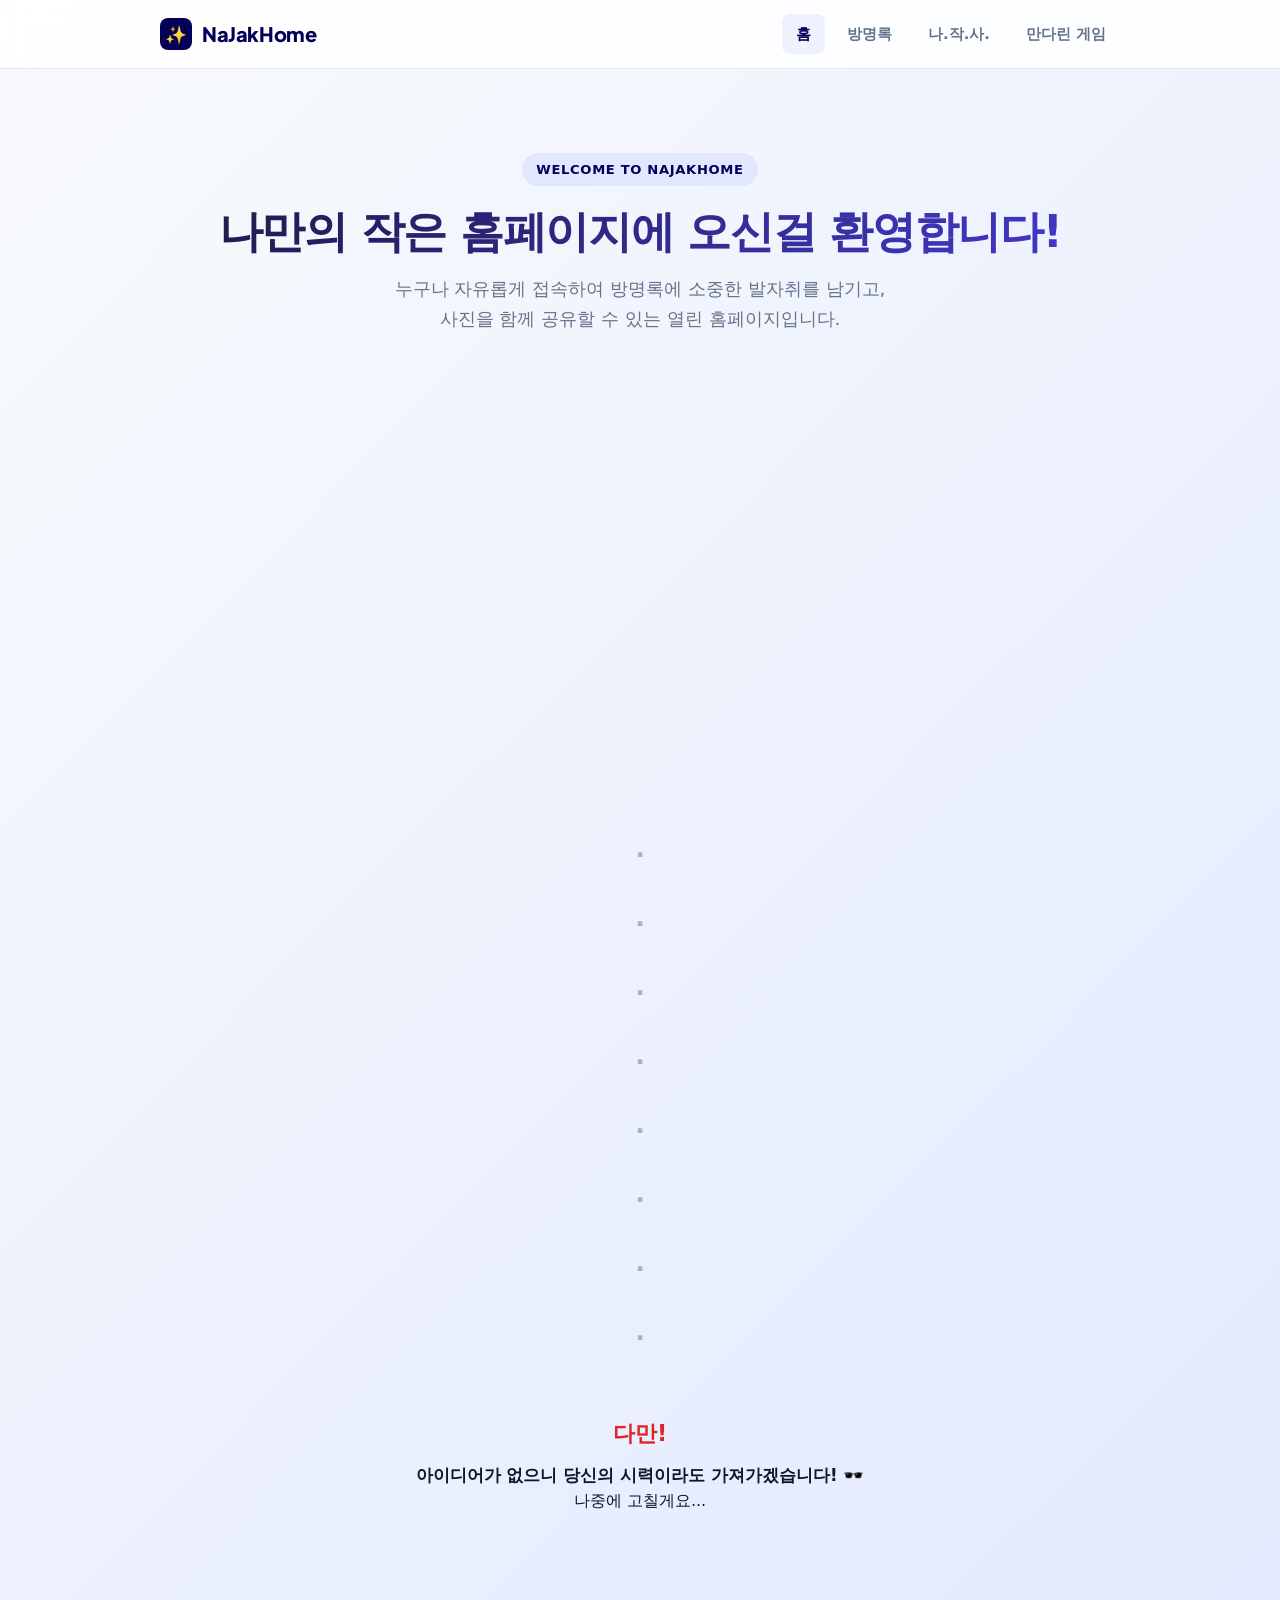
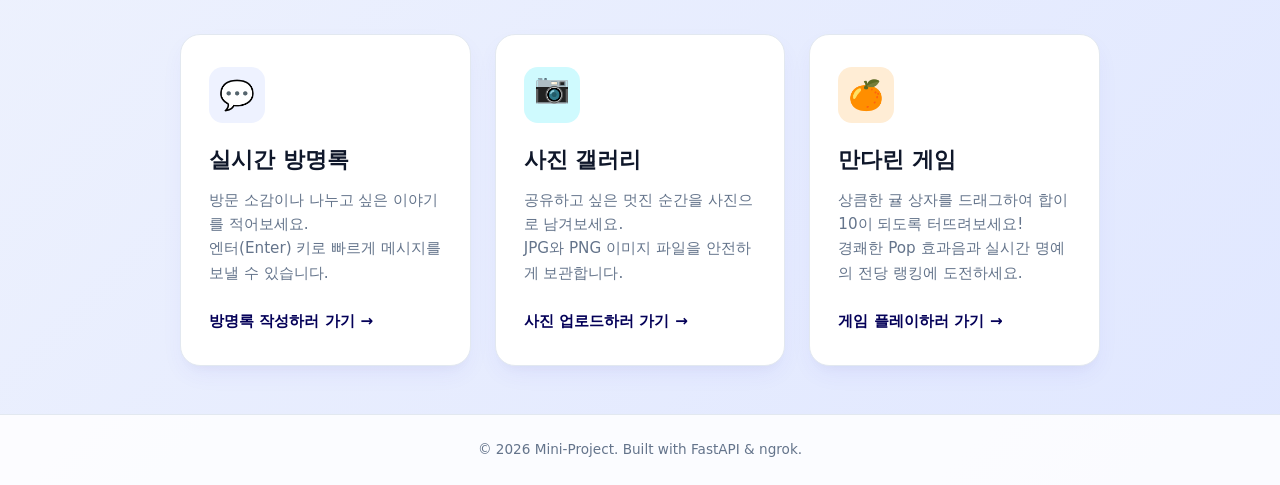
<file: templates/index.html>
<!DOCTYPE html>
<html lang="ko">
<head>
  <meta charset="UTF-8">
  <meta name="viewport" content="width=device-width, initial-scale=1.0">
  <title>N.J.H.</title>
  <link rel="stylesheet" href="/static/css/style.css">
  <link rel="stylesheet" href="/static/css/game.css">
  <link rel="icon" href="data:image/svg+xml,<svg xmlns=%22http://www.w3.org/2000/svg%22 viewBox=%220 0 100 100%22><text y=%22.9em%22 font-size=%2290%22>🌐</text></svg>">
</head>
<body>
  <!-- 상단 네비게이션 -->
  <nav class="navbar">
    <div class="nav-container">
      <a href="/" class="nav-logo">
        <span class="logo-icon">✨</span>
        <span>NaJakHome</span>
      </a>
      <div class="nav-menu">
        <a href="/" class="nav-btn active">홈</a>
        <a href="/guestbook" class="nav-btn">방명록</a>
        <a href="/photo" class="nav-btn">나.작.사.</a>
        <a href="/mandarin" class="nav-btn">만다린 게임</a>
      </div>
    </div>
  </nav>

  <!-- 메인 컨텐츠 영역 -->
  <main class="container">
    <section class="hero">
      <div class="hero-badge">Welcome to NaJakHome</div>
      <h1 class="hero-title">나만의 작은 홈페이지에 오신걸 환영합니다!</h1>
      <p class="hero-desc">
        누구나 자유롭게 접속하여 방명록에 소중한 발자취를 남기고,<br>
        사진을 함께 공유할 수 있는 열린 홈페이지입니다.
      </p>

      <!-- 스크롤을 충분히 내려야 나타나는 미스터리 영역 -->
      <div class="scroll-mystery-zone">
        <div class="dot-stream">
          <span>.</span>
          <span>.</span>
          <span>.</span>
          <span>.</span>
          <span>.</span>
          <span>.</span>
          <span>.</span>
          <span>.</span>
        </div>
        <div class="danger-box">
          <span id="danger-trigger" class="danger-trigger">다만!</span><br>
          <span class="danger-subtext">아이디어가 없으니 당신의 시력이라도 가져가겠습니다! 🕶️</span><br>
          나중에 고칠게요...
        </div>
      </div>
    </section>

    <!-- 페이지 이동 카드 그리드 -->
    <section class="card-grid">
      <!-- 1. 방명록 카드 -->
      <a href="/guestbook" class="feature-card">
        <div class="card-icon"><span class="icon-inner">💬</span></div>
        <h2 class="card-title">실시간 방명록</h2>
        <p class="card-desc">
          방문 소감이나 나누고 싶은 이야기를 적어보세요.<br>
          엔터(Enter) 키로 빠르게 메시지를 보낼 수 있습니다.
        </p>
        <div class="card-action">
          <span>방명록 작성하러 가기</span>
          <span>&rarr;</span>
        </div>
      </a>

      <!-- 2. 사진 업로드 카드 -->
      <a href="/photo" class="feature-card">
        <div class="card-icon photo"><span class="icon-inner">📷</span></div>
        <h2 class="card-title">사진 갤러리</h2>
        <p class="card-desc">
          공유하고 싶은 멋진 순간을 사진으로 남겨보세요.<br>
          JPG와 PNG 이미지 파일을 안전하게 보관합니다.
        </p>
        <div class="card-action">
          <span>사진 업로드하러 가기</span>
          <span>&rarr;</span>
        </div>
      </a>

      <!-- 3. 만다린 게임 카드 -->
      <a href="/mandarin" class="feature-card">
        <div class="card-icon mandarin"><span class="icon-inner">🍊</span></div>
        <h2 class="card-title">만다린 게임</h2>
        <p class="card-desc">
          상큼한 귤 상자를 드래그하여 합이 10이 되도록 터뜨려보세요!<br>
          경쾌한 Pop 효과음과 실시간 명예의 전당 랭킹에 도전하세요.
        </p>
        <div class="card-action">
          <span>게임 플레이하러 가기</span>
          <span>&rarr;</span>
        </div>
      </a>
    </section>
  </main>

  <!-- 하단 푸터 -->
  <footer class="footer">
    <p>&copy; 2026 Mini-Project. Built with FastAPI & ngrok.</p>
  </footer>

  <!-- '다만!' 노출 시 비비드 레드 테마 전환 스크립트 -->
  <script>
    document.addEventListener("DOMContentLoaded", () => {
      const trigger = document.getElementById("danger-trigger");
      if (!trigger) return;

      // 1. 스크롤이 상단(맨 위 80px 이내)에 머물면 무조건 일반 평범한 테마 유지
      const checkScrollTop = () => {
        if (window.scrollY < 80) {
          document.body.classList.remove("vivid-red-mode");
        }
      };

      window.addEventListener("scroll", checkScrollTop, { passive: true });
      checkScrollTop(); // 초기 로딩 시 즉시 검사

      // 2. '다만!'이 화면에 온전히 들어왔을 때만 비비드 레드로 전환
      const observer = new IntersectionObserver((entries) => {
        entries.forEach(entry => {
          if (entry.isIntersecting && window.scrollY >= 80) {
            document.body.classList.add("vivid-red-mode");
          } else {
            // 트리거가 화면 아래로 벗어나거나 상단으로 이동 시 평범한 모드로 복귀
            const rect = trigger.getBoundingClientRect();
            if (rect.top > (window.innerHeight || document.documentElement.clientHeight) * 0.7 || window.scrollY < 80) {
              document.body.classList.remove("vivid-red-mode");
            }
          }
        });
      }, {
        threshold: 0.5, // 50% 이상 화면에 확실히 들어왔을 때만 발동
        rootMargin: "0px 0px -80px 0px" // 하단 80px 여유를 두어 살짝 걸치는 정도로는 미발동
      });

      observer.observe(trigger);
    });
  </script>
</body>
</html>
</file>
<file: static/css/style.css>
/* === Google Font / Modern Web Fonts === */
@import url('https://fonts.googleapis.com/css2?family=Pretendard:wght@300;400;500;600;700;800&family=Plus+Jakarta+Sans:wght@500;700;800&display=swap');

:root {
  --primary: #040058;
  --primary-hover: #4338ca;
  --primary-light: #eef2ff;
  --secondary: #06b6d4;
  --accent: #fda409;
  --bg-gradient: linear-gradient(135deg, #f8fafc 0%, #e0e7ff 100%);
  --surface: #ffffff;
  --surface-translucent: rgba(255, 255, 255, 0.85);
  --text-main: #0f172a;
  --text-muted: #64748b;
  --border: #e2e8f0;
  --border-focus: #818cf8;
  --radius-sm: 8px;
  --radius-md: 14px;
  --radius-lg: 20px;
  --shadow-sm: 0 2px 4px rgba(0, 0, 0, 0.04);
  --shadow-md: 0 10px 25px -5px rgba(79, 70, 229, 0.08), 0 8px 10px -6px rgba(0, 0, 0, 0.03);
  --shadow-lg: 0 20px 30px -10px rgba(79, 70, 229, 0.15), 0 10px 15px -3px rgba(0, 0, 0, 0.05);
  --transition: all 0.25s cubic-bezier(0.4, 0, 0.2, 1);
}

* {
  margin: 0;
  padding: 0;
  box-sizing: border-box;
}

body {
  font-family: 'Pretendard', -apple-system, BlinkMacSystemFont, system-ui, Roboto, sans-serif;
  background: var(--bg-gradient);
  color: var(--text-main);
  min-height: 100vh;
  display: flex;
  flex-direction: column;
  line-height: 1.6;
  -webkit-font-smoothing: antialiased;
  transition: background 0.4s ease, color 0.4s ease;
}

/* === Layout & Container === */
.container {
  width: 100%;
  max-width: 960px;
  margin: 0 auto;
  padding: 24px 20px 48px;
  flex: 1;
}

/* === Navigation Bar === */
.navbar {
  background: var(--surface-translucent);
  backdrop-filter: blur(12px);
  border-bottom: 1px solid var(--border);
  position: sticky;
  top: 0;
  z-index: 50;
  padding: 14px 24px;
}

.nav-container {
  max-width: 960px;
  margin: 0 auto;
  display: flex;
  align-items: center;
  justify-content: space-between;
  gap: 10px;
  flex-wrap: nowrap;
}

.nav-logo {
  display: flex;
  align-items: center;
  gap: 10px;
  text-decoration: none;
  font-family: 'Plus Jakarta Sans', sans-serif;
  font-weight: 800;
  font-size: 1.25rem;
  color: var(--primary);
  letter-spacing: -0.02em;
  white-space: nowrap;
  flex-shrink: 0;
}

.nav-logo .logo-icon {
  width: 32px;
  height: 32px;
  background: var(--primary);
  color: #fff;
  border-radius: var(--radius-sm);
  display: flex;
  align-items: center;
  justify-content: center;
  font-size: 1.1rem;
  flex-shrink: 0;
}

.nav-menu {
  display: flex;
  gap: 8px;
  align-items: center;
  flex-wrap: nowrap;
  flex-shrink: 0;
}

.nav-btn {
  text-decoration: none;
  padding: 8px 14px;
  border-radius: var(--radius-sm);
  font-size: 0.92rem;
  font-weight: 600;
  color: var(--text-muted);
  transition: var(--transition);
  display: inline-flex;
  align-items: center;
  gap: 6px;
  white-space: nowrap;
  word-break: keep-all;
  flex-shrink: 0;
}

.nav-btn:hover {
  color: var(--primary);
  background: var(--primary-light);
}

.nav-btn.active {
  color: var(--primary);
  background: var(--primary-light);
}

/* === Hero Section (Home) === */
.hero {
  text-align: center;
  padding: 60px 16px 40px;
}

.hero-badge {
  display: inline-flex;
  align-items: center;
  gap: 6px;
  background: #e0e7ff;
  color: var(--primary);
  padding: 6px 14px;
  border-radius: 9999px;
  font-size: 0.82rem;
  font-weight: 700;
  text-transform: uppercase;
  letter-spacing: 0.05em;
  margin-bottom: 20px;
}

.hero-title {
  font-size: 2.75rem;
  font-weight: 800;
  line-height: 1.2;
  letter-spacing: -0.03em;
  margin-bottom: 16px;
  background: linear-gradient(135deg, #1e1b4b 0%, #4338ca 100%);
  -webkit-background-clip: text;
  -webkit-text-fill-color: transparent;
}

.hero-desc {
  font-size: 1.15rem;
  color: var(--text-muted);
  max-width: 600px;
  margin: 0 auto 36px;
}

/* === Feature Cards Grid (Home) === */
.card-grid {
  display: grid;
  grid-template-columns: repeat(auto-fit, minmax(280px, 1fr));
  gap: 24px;
  margin-top: 10px;
}

.feature-card {
  background: var(--surface);
  border: 1px solid var(--border);
  border-radius: var(--radius-lg);
  padding: 32px 28px;
  display: flex;
  flex-direction: column;
  text-decoration: none;
  color: inherit;
  box-shadow: var(--shadow-md);
  transition: var(--transition);
  position: relative;
  overflow: hidden;
}

.feature-card::before {
  content: '';
  position: absolute;
  top: 0;
  left: 0;
  right: 0;
  height: 4px;
  background: var(--primary);
  opacity: 0;
  transition: var(--transition);
}

.feature-card:hover {
  transform: translateY(-6px);
  box-shadow: var(--shadow-lg);
  border-color: #cbd5e1;
}

.feature-card:hover::before {
  opacity: 1;
}

.card-icon {
  width: 56px;
  height: 56px;
  border-radius: var(--radius-md);
  display: flex;
  align-items: center;
  justify-content: center;
  font-size: 1.8rem;
  line-height: 1;
  margin-bottom: 20px;
  background: var(--primary-light);
  color: var(--primary);
  text-align: center;
  user-select: none;
}

.card-icon span,
.card-icon .icon-inner {
  display: inline-flex;
  align-items: center;
  justify-content: center;
  width: 100%;
  height: 100%;
  line-height: 1;
}

.card-icon.photo {
  background: #cffafe;
  color: #0891b2;
}

.card-icon.photo span,
.card-icon.photo .icon-inner {
  /* 윈도우 이모지 폰트 특유의 아래 쏠림 현상을 광학적으로 상쇄하여 완벽한 중앙 배치 */
  transform: translateY(-7px);
}

.card-title {
  font-size: 1.35rem;
  font-weight: 700;
  margin-bottom: 10px;
  color: var(--text-main);
}

.card-desc {
  font-size: 0.95rem;
  color: var(--text-muted);
  margin-bottom: 24px;
  flex: 1;
}

.card-action {
  font-size: 0.95rem;
  font-weight: 700;
  color: var(--primary);
  display: flex;
  align-items: center;
  gap: 6px;
  transition: var(--transition);
}

.feature-card:hover .card-action {
  gap: 10px;
}

/* === Page Header (Guestbook & Photo) === */
.page-header {
  margin-bottom: 32px;
  padding-bottom: 20px;
  border-bottom: 1px solid var(--border);
  display: flex;
  align-items: flex-end;
  justify-content: space-between;
  flex-wrap: wrap;
  gap: 16px;
}

.page-title {
  font-size: 2rem;
  font-weight: 800;
  letter-spacing: -0.02em;
  color: var(--text-main);
  display: flex;
  align-items: center;
  gap: 10px;
}

.page-subtitle {
  font-size: 0.95rem;
  color: var(--text-muted);
  margin-top: 6px;
}

.btn-back {
  text-decoration: none;
  font-size: 0.9rem;
  font-weight: 600;
  color: var(--text-muted);
  background: var(--surface);
  border: 1px solid var(--border);
  padding: 8px 16px;
  border-radius: var(--radius-sm);
  display: inline-flex;
  align-items: center;
  gap: 6px;
  transition: var(--transition);
}

.btn-back:hover {
  background: #f1f5f9;
  color: var(--text-main);
  border-color: #cbd5e1;
}

/* === Panel / Form Box === */
.panel {
  background: var(--surface);
  border: 1px solid var(--border);
  border-radius: var(--radius-lg);
  padding: 28px;
  box-shadow: var(--shadow-sm);
  margin-bottom: 32px;
}

.panel-title {
  font-size: 1.15rem;
  font-weight: 700;
  margin-bottom: 18px;
  display: flex;
  align-items: center;
  gap: 8px;
}

/* === Form Elements === */
.form-group {
  margin-bottom: 18px;
}

.form-label {
  display: block;
  font-size: 0.88rem;
  font-weight: 600;
  color: var(--text-main);
  margin-bottom: 6px;
}

.form-input,
.form-textarea {
  width: 100%;
  padding: 12px 14px;
  border: 1.5px solid var(--border);
  border-radius: var(--radius-sm);
  font-family: inherit;
  font-size: 0.95rem;
  color: var(--text-main);
  background: #f8fafc;
  transition: var(--transition);
  outline: none;
}

.form-input:focus,
.form-textarea:focus {
  border-color: var(--border-focus);
  background: #fff;
  box-shadow: 0 0 0 3px rgba(99, 102, 241, 0.15);
}

.form-textarea {
  min-height: 100px;
  resize: vertical;
}

.form-hint {
  font-size: 0.8rem;
  color: var(--text-muted);
  margin-top: 6px;
  display: flex;
  align-items: center;
  gap: 4px;
}

.btn-primary {
  background: var(--primary);
  color: #ffffff;
  border: none;
  padding: 12px 24px;
  border-radius: var(--radius-sm);
  font-size: 0.95rem;
  font-weight: 700;
  cursor: pointer;
  display: inline-flex;
  align-items: center;
  justify-content: center;
  gap: 8px;
  transition: var(--transition);
  box-shadow: 0 4px 10px rgba(79, 70, 229, 0.25);
}

.btn-primary:hover {
  background: var(--primary-hover);
  transform: translateY(-1px);
  box-shadow: 0 6px 14px rgba(79, 70, 229, 0.35);
}

.btn-primary:active {
  transform: translateY(0);
}

/* === Guestbook Feed === */
.feed-header {
  display: flex;
  align-items: center;
  justify-content: space-between;
  margin-bottom: 16px;
}

.feed-title {
  font-size: 1.15rem;
  font-weight: 700;
}

.feed-count {
  font-size: 0.85rem;
  color: var(--text-muted);
  background: #f1f5f9;
  padding: 4px 10px;
  border-radius: 9999px;
  font-weight: 600;
}

.guestbook-list {
  display: flex;
  flex-direction: column;
  gap: 14px;
}

.guestbook-item {
  background: var(--surface);
  border: 1px solid var(--border);
  border-radius: var(--radius-md);
  padding: 18px 20px;
  box-shadow: var(--shadow-sm);
  transition: var(--transition);
}

.guestbook-item:hover {
  border-color: #cbd5e1;
  box-shadow: var(--shadow-md);
}

.item-top {
  display: flex;
  align-items: center;
  justify-content: space-between;
  margin-bottom: 8px;
}

.item-author {
  font-weight: 700;
  font-size: 0.98rem;
  color: var(--primary);
  display: flex;
  align-items: center;
  gap: 6px;
}

.item-date {
  font-size: 0.8rem;
  color: var(--text-muted);
}

.item-content {
  font-size: 0.95rem;
  color: #334155;
  white-space: pre-wrap;
  word-break: break-word;
}

/* === Photo Upload Dropzone === */
.dropzone {
  border: 2px dashed #cbd5e1;
  border-radius: var(--radius-md);
  padding: 40px 24px;
  text-align: center;
  background: #f8fafc;
  cursor: pointer;
  transition: var(--transition);
  position: relative;
}

.dropzone:hover,
.dropzone.dragover {
  border-color: var(--primary);
  background: var(--primary-light);
}

.dropzone-icon {
  font-size: 2.8rem;
  color: var(--primary);
  margin-bottom: 12px;
}

.dropzone-text {
  font-size: 1rem;
  font-weight: 600;
  color: var(--text-main);
  margin-bottom: 6px;
}

.dropzone-subtext {
  font-size: 0.82rem;
  color: var(--text-muted);
}

.file-input {
  display: none;
}

.file-preview-bar {
  display: none;
  margin-top: 16px;
  padding: 12px 16px;
  background: #fff;
  border: 1px solid var(--border);
  border-radius: var(--radius-sm);
  align-items: center;
  justify-content: space-between;
}

/* === Photo Gallery Grid === */
.gallery-grid {
  display: grid;
  grid-template-columns: repeat(auto-fill, minmax(220px, 1fr));
  gap: 18px;
}

.gallery-card {
  background: var(--surface);
  border: 1px solid var(--border);
  border-radius: var(--radius-md);
  overflow: hidden;
  box-shadow: var(--shadow-sm);
  transition: var(--transition);
  cursor: pointer;
  display: flex;
  flex-direction: column;
}

.gallery-card:hover {
  transform: translateY(-4px);
  box-shadow: var(--shadow-lg);
  border-color: #cbd5e1;
}

.gallery-img-wrapper {
  position: relative;
  width: 100%;
  padding-top: 75%; /* 4:3 Aspect Ratio */
  background: #f1f5f9;
  overflow: hidden;
}

.gallery-img {
  position: absolute;
  top: 0;
  left: 0;
  width: 100%;
  height: 100%;
  object-fit: cover;
  transition: transform 0.3s ease;
}

.gallery-card:hover .gallery-img {
  transform: scale(1.05);
}

.gallery-info {
  padding: 12px 14px;
}

.gallery-caption {
  font-size: 0.92rem;
  font-weight: 600;
  color: var(--text-main);
  margin-bottom: 6px;
  line-height: 1.4;
  word-break: break-word;
  display: -webkit-box;
  -webkit-line-clamp: 2;
  -webkit-box-orient: vertical;
  overflow: hidden;
}

.gallery-date {
  font-size: 0.78rem;
  color: var(--text-muted);
}

/* === Empty States === */
.empty-state {
  text-align: center;
  padding: 48px 24px;
  background: var(--surface);
  border-radius: var(--radius-md);
  border: 1px dashed var(--border);
  color: var(--text-muted);
}

.empty-icon {
  font-size: 2.5rem;
  margin-bottom: 10px;
  opacity: 0.6;
}

/* === Footer === */
.footer {
  text-align: center;
  padding: 24px;
  font-size: 0.85rem;
  color: var(--text-muted);
  border-top: 1px solid var(--border);
  background: var(--surface-translucent);
}

/* === Responsive Tweaks === */
@media (max-width: 640px) {
  .navbar {
    padding: 10px 14px;
  }
  .nav-container {
    gap: 8px;
  }
  .nav-logo {
    font-size: 1.05rem;
    gap: 6px;
  }
  .nav-logo .logo-icon {
    width: 28px;
    height: 28px;
    font-size: 0.95rem;
  }
  .nav-menu {
    gap: 4px;
  }
  .nav-btn {
    padding: 6px 10px;
    font-size: 0.84rem;
    gap: 4px;
  }
  .hero-title {
    font-size: 2rem;
  }
  .page-header {
    flex-direction: column;
    align-items: flex-start;
  }
  .card-grid {
    grid-template-columns: 1fr;
  }
}

@media (max-width: 380px) {
  .navbar {
    padding: 8px 8px;
  }
  .nav-logo span:not(.logo-icon) {
    font-size: 0.92rem;
  }
  .nav-btn {
    padding: 5px 6px;
    font-size: 0.78rem;
  }
}

/* === Animations === */
@keyframes fadeIn {
  from {
    opacity: 0;
    transform: translateY(-8px);
  }
  to {
    opacity: 1;
    transform: translateY(0);
  }
}

/* === Lightbox Modal === */
.lightbox-modal {
  display: none;
  position: fixed;
  top: 0;
  left: 0;
  width: 100vw;
  height: 100vh;
  background: rgba(15, 23, 42, 0.85);
  backdrop-filter: blur(8px);
  z-index: 1000;
  align-items: center;
  justify-content: center;
  padding: 24px;
}

.lightbox-modal.active {
  display: flex;
  animation: fadeIn 0.25s ease-out;
}

.lightbox-content {
  position: relative;
  max-width: 90vw;
  max-height: 85vh;
  display: flex;
  flex-direction: column;
  align-items: center;
}

.lightbox-content img {
  max-width: 100%;
  max-height: 75vh;
  border-radius: var(--radius-md);
  box-shadow: 0 25px 50px -12px rgba(0, 0, 0, 0.5);
  object-fit: contain;
}

.lightbox-caption {
  margin-top: 14px;
  color: #f8fafc;
  font-size: 0.95rem;
  font-weight: 500;
  text-align: center;
}

.lightbox-close {
  position: absolute;
  top: -42px;
  right: -10px;
  background: none;
  border: none;
  color: #ffffff;
  font-size: 2.2rem;
  line-height: 1;
  cursor: pointer;
  padding: 4px 8px;
  transition: var(--transition);
}

.lightbox-close:hover {
  color: #ef4444;
  transform: scale(1.1);
}

/* === '다만!' 트리거 및 비비드 레드(Vivid Red) 테마 연출 === */
.scroll-mystery-zone {
  margin-top: 55vh; /* 첫 화면(상단)에서는 완전히 화면 아래로 숨김 */
  margin-bottom: 50px;
  display: flex;
  flex-direction: column;
  align-items: center;
  justify-content: center;
}

.dot-stream {
  display: flex;
  flex-direction: column;
  gap: 28px;
  font-size: 1.6rem;
  font-weight: 800;
  color: var(--text-muted);
  opacity: 0.5;
  margin-bottom: 40px;
  user-select: none;
}

.danger-box {
  text-align: center;
  padding: 20px 10px;
}

.danger-trigger {
  display: inline-block;
  font-size: 1.4rem;
  font-weight: 900;
  color: #dc2626;
  padding: 4px 12px;
  border-radius: var(--radius-sm);
  transition: var(--transition);
}

.danger-subtext {
  display: inline-block;
  margin-top: 6px;
  font-size: 1.05rem;
  font-weight: 700;
  transition: var(--transition);
}

/* 🚨 '다만!' 노출 시 발동하는 비비드 레드 모드 🚨 */
body.vivid-red-mode {
  background: #ff0033 !important; /* 선명하고 강렬한 비비드 레드 */
  color: #ffffff !important;
}

body.vivid-red-mode .navbar {
  background: rgba(210, 0, 35, 0.85) !important;
  border-bottom-color: rgba(255, 255, 255, 0.25) !important;
}

body.vivid-red-mode .nav-logo {
  color: #ffffff !important;
}

body.vivid-red-mode .nav-logo .logo-icon {
  background: #ffffff !important;
  color: #ff0033 !important;
}

body.vivid-red-mode .nav-btn {
  color: rgba(255, 255, 255, 0.9) !important;
}

body.vivid-red-mode .nav-btn:hover,
body.vivid-red-mode .nav-btn.active {
  color: #ff0033 !important;
  background: #ffffff !important;
}

body.vivid-red-mode .hero-badge {
  background: #ffffff !important;
  color: #ff0033 !important;
  box-shadow: 0 4px 15px rgba(0, 0, 0, 0.2) !important;
}

body.vivid-red-mode .hero-title {
  background: none !important;
  -webkit-text-fill-color: #ffffff !important;
  color: #ffffff !important;
  text-shadow: 0 4px 20px rgba(0, 0, 0, 0.3) !important;
}

body.vivid-red-mode .hero-desc {
  color: #ffffff !important;
}

body.vivid-red-mode .danger-trigger {
  font-size: 1.8rem;
  color: #fffb00 !important; /* 노란색 네온 강조 */
  background: #111111 !important;
  box-shadow: 0 0 20px rgba(255, 251, 0, 0.8) !important;
  transform: scale(1.1);
  animation: pulseDanger 0.8s infinite alternate ease-in-out;
}

@keyframes pulseDanger {
  from {
    transform: scale(1.05);
    box-shadow: 0 0 15px rgba(255, 251, 0, 0.6);
  }
  to {
    transform: scale(1.18);
    box-shadow: 0 0 30px rgba(255, 251, 0, 1);
  }
}

body.vivid-red-mode .danger-subtext {
  color: #ffffff !important;
  text-shadow: 0 2px 10px rgba(0, 0, 0, 0.5) !important;
}

body.vivid-red-mode .feature-card {
  background: #ffffff !important;
  border-color: #ffcccc !important;
  box-shadow: 0 15px 35px rgba(0, 0, 0, 0.3) !important;
}

body.vivid-red-mode .card-title {
  color: #ff0033 !important;
}

body.vivid-red-mode .card-action {
  color: #ff0033 !important;
}

body.vivid-red-mode .footer {
  background: rgba(180, 0, 30, 0.95) !important;
  color: rgba(255, 255, 255, 0.95) !important;
  border-top-color: rgba(255, 255, 255, 0.25) !important;
}

/* === Accessibility & Security: Honeypot Hidden Element === */
.visually-hidden {
  position: absolute !important;
  width: 1px !important;
  height: 1px !important;
  padding: 0 !important;
  margin: -1px !important;
  overflow: hidden !important;
  clip: rect(0, 0, 0, 0) !important;
  white-space: nowrap !important;
  border: 0 !important;
}

/* === Form Character Counter === */
.char-counter {
  font-family: 'Plus Jakarta Sans', -apple-system, BlinkMacSystemFont, sans-serif;
  font-size: 0.8rem;
  color: var(--text-muted);
  transition: var(--transition);
}
</file>
<file: static/css/game.css>
/* ==========================================================================
   만다린 게임 (Mandarin Game) & 사이드 Top 5 랭킹 스타일 (game.css)
   ========================================================================== */

:root {
  --accent-orange: #ea580c;
  --accent-orange-hover: #c2410c;
  --accent-orange-light: #ffedd5;
  --accent-wood: #78350f;
  --surface-card: #ffffff;
  --surface-subtle: #f8fafc;
  --surface-hover: #f1f5f9;
  --border-color: #e2e8f0;
  --border-subtle: #f1f5f9;
  --text-sub: #475569;
  --transition-smooth: all 0.2s cubic-bezier(0.4, 0, 0.2, 1);
}

/* 게임 페이지 컨테이너 확장 */
.game-container {
  max-width: 1140px;
  width: 100%;
  margin: 0 auto;
  padding: 24px 16px 48px;
  flex: 1;
}

/* 헤더 배지 & 타이틀 */
.game-badge-row {
  display: flex;
  justify-content: center;
  gap: 0.5rem;
  margin-bottom: 0.6rem;
}

.game-badge {
  display: inline-flex;
  align-items: center;
  padding: 4px 12px;
  border-radius: 9999px;
  font-size: 0.8rem;
  font-weight: 600;
  background-color: #f1f5f9;
  color: #475569;
  border: 1px solid #e2e8f0;
}

.orange-badge {
  background-color: #ffedd5 !important;
  color: #c2410c !important;
  border-color: #fdba74 !important;
}

/* 2열 레이아웃: 좌측 게임 + 우측 사이드 랭킹 */
.game-layout-container {
  display: grid;
  grid-template-columns: 1fr 320px;
  gap: 1.5rem;
  align-items: start;
  margin-top: 1.25rem;
}

/* 좌측 게임 카드 래퍼 */
.game-card-wrapper {
  padding: 1.25rem 1.4rem;
  background-color: var(--surface-card);
  border: 1px solid var(--border-color);
  border-radius: 16px;
  box-shadow: 0 10px 25px -5px rgba(0, 0, 0, 0.05), 0 8px 10px -6px rgba(0, 0, 0, 0.02);
}

/* 게임 대시보드 HUD */
.game-hud {
  display: flex;
  justify-content: space-between;
  align-items: center;
  flex-wrap: wrap;
  gap: 1rem;
  padding-bottom: 0.9rem;
  border-bottom: 1px solid var(--border-subtle);
}

.hud-stats-group {
  display: flex;
  align-items: center;
  gap: 0.8rem;
  flex-wrap: wrap;
}

.hud-stat-box {
  display: flex;
  flex-direction: column;
  background: var(--surface-subtle);
  border: 1px solid var(--border-color);
  padding: 0.45rem 0.85rem;
  border-radius: 10px;
  min-width: 82px;
}

.hud-stat-label {
  font-size: 0.76rem;
  color: var(--text-muted);
  font-weight: 500;
}

.hud-stat-value {
  font-size: 1.25rem;
  font-weight: 700;
  color: var(--text-main);
  line-height: 1.2;
  margin-top: 0.15rem;
}

.hud-stat-value .stat-unit {
  font-size: 0.82rem;
  font-weight: 600;
  color: var(--text-sub);
  margin-left: 0.15rem;
}

.score-box .hud-stat-value {
  color: var(--accent-orange);
}

.timer-box.time-warning {
  background-color: #fef2f2;
  border-color: #fca5a5;
  animation: timerBlink 0.8s infinite alternate;
}

.timer-box.time-warning .hud-stat-value {
  color: #dc2626;
}

@keyframes timerBlink {
  0% { transform: scale(1); }
  100% { transform: scale(1.05); }
}

.hud-action-group {
  display: flex;
  align-items: center;
  gap: 0.5rem;
}

.btn-hud-icon {
  width: 40px;
  height: 40px;
  display: inline-flex;
  align-items: center;
  justify-content: center;
  font-size: 1.2rem;
  border-radius: 10px;
  background-color: var(--surface-subtle);
  border: 1px solid var(--border-color);
  margin: 0 !important;
  box-sizing: border-box;
  flex-shrink: 0;
  cursor: pointer;
  transition: var(--transition-smooth);
}

.btn-hud-icon:hover {
  background-color: var(--surface-hover);
  border-color: var(--accent-orange);
  transform: translateY(-1px);
}

.btn-hud-action {
  margin-top: 0 !important;
  height: 40px !important;
  padding: 0 1.2rem;
  font-size: 0.9rem;
  font-weight: 600;
  background-color: #1e293b;
  color: #ffffff;
  border: none;
  border-radius: 10px;
  box-shadow: 0 2px 8px rgba(30, 41, 59, 0.15);
  display: inline-flex;
  align-items: center;
  justify-content: center;
  box-sizing: border-box;
  flex-shrink: 0;
  cursor: pointer;
  transition: var(--transition-smooth);
}

.btn-hud-action:hover {
  background-color: var(--accent-orange);
  transform: translateY(-1px);
}

/* 타이머 프로그레스 게이지 바 */
.timer-gauge-track {
  width: 100%;
  height: 6px;
  background-color: var(--border-subtle);
  border-radius: 3px;
  overflow: hidden;
  margin-top: 0.75rem;
  margin-bottom: 1.1rem;
}

.timer-gauge-fill {
  height: 100%;
  width: 100%;
  background: linear-gradient(90deg, var(--accent-orange), #f97316);
  border-radius: 3px;
  transition: width 1s linear;
}

/* 게임 플레이 보드 래퍼 */
.game-board-container {
  position: relative;
  width: 100%;
  min-height: 440px;
  background-color: #faf6f0;
  border: 1px solid #ebdccb;
  border-radius: 12px;
  padding: 0.75rem;
  box-sizing: border-box;
  user-select: none;
  -webkit-user-select: none;
  touch-action: none; /* 터치 드래그 시 브라우저 기본 스크롤 차단 */
  overflow: hidden;
  box-shadow: inset 0 2px 6px rgba(0, 0, 0, 0.03);
}

/* 시작 전 오버레이 */
.game-start-overlay {
  position: absolute;
  inset: 0;
  background: rgba(250, 248, 245, 0.94);
  backdrop-filter: blur(5px);
  z-index: 30;
  display: flex;
  align-items: center;
  justify-content: center;
  border-radius: 12px;
  padding: 1.5rem;
  box-sizing: border-box;
}

.start-overlay-card {
  text-align: center;
  max-width: 440px;
  width: 100%;
  display: flex;
  flex-direction: column;
  align-items: center;
  justify-content: center;
}

.start-mandarin-logo {
  width: 72px;
  height: 72px;
  margin-bottom: 0.75rem;
  filter: drop-shadow(0 6px 12px rgba(234, 88, 12, 0.25));
  animation: floatMandarin 3s ease-in-out infinite;
}

@keyframes floatMandarin {
  0%, 100% { transform: translateY(0) rotate(0deg); }
  50% { transform: translateY(-8px) rotate(4deg); }
}

.start-overlay-card h2 {
  font-size: 1.35rem;
  font-weight: 700;
  color: var(--text-main);
  margin-bottom: 0.5rem;
}

.start-overlay-card p {
  font-size: 0.92rem;
  color: var(--text-sub);
  line-height: 1.6;
  margin-bottom: 1.25rem;
}

.start-btn-lg {
  padding: 0.75rem 2rem;
  font-size: 1.05rem;
  font-weight: 700;
  background-color: var(--accent-orange);
  color: #ffffff;
  border: none;
  border-radius: 12px;
  box-shadow: 0 4px 15px rgba(234, 88, 12, 0.35);
  cursor: pointer;
  transition: var(--transition-smooth);
}

.start-btn-lg:hover {
  background-color: var(--accent-orange-hover);
  transform: translateY(-2px);
}

/* 17x10 만다린 타일 그리드 보드 */
.mandarin-board {
  display: grid;
  grid-template-columns: repeat(17, 1fr);
  grid-template-rows: repeat(10, 1fr);
  gap: 4px;
  width: 100%;
}

/* 개별 귤 타일 */
.mandarin-tile {
  position: relative;
  aspect-ratio: 1;
  border-radius: 8px;
  display: flex;
  align-items: center;
  justify-content: center;
  cursor: pointer;
  background-color: rgba(255, 249, 242, 0.75);
  border: 1px solid rgba(243, 229, 215, 0.8);
  transition: transform 0.12s ease, filter 0.12s ease, box-shadow 0.12s ease;
  will-change: transform;
}

.tile-bg-mandarin {
  width: 100%;
  height: 100%;
  object-fit: contain;
  pointer-events: none;
  transform: scale(1.35);
  filter: drop-shadow(0 2px 4px rgba(0, 0, 0, 0.12));
}

.tile-number {
  position: absolute;
  inset: 0;
  display: flex;
  align-items: center;
  justify-content: center;
  transform: translateY(5%);
  font-size: 1.0rem;
  font-weight: 800;
  color: #ffffff;
  text-shadow: 0 1px 3px rgba(0, 0, 0, 0.88), 0 0 2px #000;
  pointer-events: none;
  user-select: none;
}

/* 드래그 선택된 타일 */
.mandarin-tile.selected {
  transform: scale(1.08);
  filter: brightness(1.12);
  border-color: var(--accent-orange);
  box-shadow: 0 0 8px rgba(234, 88, 12, 0.45);
  z-index: 2;
  background-color: #ffedd5;
}

/* 합계 10 달성 시 타일 강조 */
.mandarin-tile.selected.is-ten {
  transform: scale(1.14);
  filter: brightness(1.25) drop-shadow(0 0 5px #ea580c);
  border-color: #ea580c;
  background-color: #fed7aa;
  box-shadow: 0 0 12px rgba(234, 88, 12, 0.7);
}

/* 터지며 사라지는 팝 애니메이션 */
.mandarin-tile.clearing-pop {
  animation: popExplosion 0.28s cubic-bezier(0.18, 0.89, 0.32, 1.28) forwards;
  z-index: 5;
}

@keyframes popExplosion {
  0% {
    transform: scale(1.15);
    opacity: 1;
  }
  50% {
    transform: scale(1.4) rotate(12deg);
    opacity: 0.9;
    filter: brightness(1.4);
  }
  100% {
    transform: scale(0.1) rotate(25deg);
    opacity: 0;
  }
}

/* 제거 완료된 타일: 빈자리 유지 */
.mandarin-tile.cleared {
  visibility: hidden;
  pointer-events: none;
}

/* 실패 흔들림 애니메이션 */
.mandarin-tile.shake-fail {
  animation: tileShake 0.3s ease-in-out;
}

@keyframes tileShake {
  0%, 100% { transform: translateX(0); }
  25% { transform: translateX(-3px); }
  75% { transform: translateX(3px); }
}

/* 드래그 선택 박스 */
.selection-box {
  position: absolute;
  border: 2px dashed rgba(234, 88, 12, 0.75);
  background: rgba(234, 88, 12, 0.12);
  border-radius: 6px;
  pointer-events: none;
  z-index: 15;
  transition: border-color 0.1s ease, background-color 0.1s ease;
}

.selection-box.is-ten {
  border: 2px solid #ea580c;
  background: rgba(234, 88, 12, 0.28);
  box-shadow: 0 0 16px rgba(234, 88, 12, 0.5);
}

/* 합계 플로팅 인디케이터 배지 */
.sum-floating-badge {
  position: absolute;
  background: rgba(30, 41, 59, 0.9);
  color: #ffffff;
  padding: 0.3rem 0.65rem;
  border-radius: 20px;
  font-size: 0.85rem;
  font-weight: 700;
  pointer-events: none;
  z-index: 20;
  backdrop-filter: blur(4px);
  box-shadow: 0 3px 8px rgba(0, 0, 0, 0.2);
  white-space: nowrap;
  transform: translate(-50%, -100%);
  transition: background-color 0.12s ease, transform 0.12s ease;
}

.sum-floating-badge.is-ten {
  background: #ea580c;
  color: #ffffff;
  box-shadow: 0 0 12px rgba(234, 88, 12, 0.6);
  transform: translate(-50%, -100%) scale(1.1);
}

/* 플로팅 스코어 텍스트 (+N) */
.floating-score {
  position: absolute;
  font-size: 1.4rem;
  font-weight: 900;
  color: #ea580c;
  text-shadow: 0 1px 3px rgba(0, 0, 0, 0.25), 0 0 8px #fff;
  pointer-events: none;
  z-index: 25;
  animation: floatScoreUp 0.8s ease-out forwards;
  transform: translate(-50%, -50%);
}

@keyframes floatScoreUp {
  0% {
    opacity: 1;
    transform: translate(-50%, -50%) scale(0.8);
  }
  50% {
    opacity: 1;
    transform: translate(-50%, -90%) scale(1.25);
  }
  100% {
    opacity: 0;
    transform: translate(-50%, -130%) scale(1);
  }
}

.game-tip-row {
  margin-top: 0.85rem;
  font-size: 0.85rem;
  color: var(--text-muted);
  background: var(--surface-subtle);
  padding: 0.55rem 0.85rem;
  border-radius: 8px;
  border: 1px dashed var(--border-color);
}

/* ==========================================================================
   우측 사이드 Top 5 명예의 전당 위젯
   ========================================================================== */
.sidebar-leaderboard {
  background-color: var(--surface-card);
  border: 1px solid var(--border-color);
  border-radius: 16px;
  padding: 1.25rem;
  box-shadow: 0 10px 25px -5px rgba(0, 0, 0, 0.05), 0 8px 10px -6px rgba(0, 0, 0, 0.02);
}

.sidebar-title-row {
  display: flex;
  justify-content: space-between;
  align-items: center;
  margin-bottom: 1rem;
  padding-bottom: 0.65rem;
  border-bottom: 1px solid var(--border-subtle);
}

.sidebar-title-wrap h2 {
  font-size: 1.15rem;
  font-weight: 700;
  color: var(--text-main);
  margin-bottom: 0.15rem;
}

.sidebar-title-wrap .sub-label {
  font-size: 0.78rem;
  color: var(--accent-orange);
  font-weight: 600;
}

.btn-icon-refresh {
  width: 32px;
  height: 32px;
  display: inline-flex;
  align-items: center;
  justify-content: center;
  border-radius: 8px;
  background-color: var(--surface-subtle);
  border: 1px solid var(--border-color);
  font-size: 0.95rem;
  cursor: pointer;
  transition: var(--transition-smooth);
}

.btn-icon-refresh:hover {
  background-color: var(--surface-hover);
  border-color: var(--accent-orange);
}

.btn-icon-refresh.spinning {
  animation: spinIcon 0.6s ease-in-out;
}

@keyframes spinIcon {
  100% { transform: rotate(360deg); }
}

/* 스켈레톤 리스트 */
.leaderboard-skeleton-list {
  display: flex;
  flex-direction: column;
  gap: 0.6rem;
}

.skeleton-rank-item {
  height: 48px;
  background: linear-gradient(90deg, #f1f5f9 25%, #e2e8f0 50%, #f1f5f9 75%);
  background-size: 200% 100%;
  border-radius: 10px;
  animation: skeleton-pulse 1.5s ease-in-out infinite;
}

@keyframes skeleton-pulse {
  0% { background-position: 200% 0; }
  100% { background-position: -200% 0; }
}

/* Top 5 리스트 */
.top5-list {
  list-style: none;
  display: flex;
  flex-direction: column;
  gap: 0.55rem;
  padding: 0;
  margin: 0;
}

.top5-item {
  display: flex;
  justify-content: space-between;
  align-items: center;
  padding: 0.6rem 0.8rem;
  background: var(--surface-subtle);
  border: 1px solid var(--border-subtle);
  border-radius: 10px;
  transition: var(--transition-smooth);
}

.top5-item:hover {
  background: var(--surface-hover);
  border-color: var(--border-color);
  transform: translateX(2px);
}

/* 신규 등록 랭킹 하이라이트 */
.top5-item.newly-ranked {
  animation: highlightRank 2s ease-out;
}

@keyframes highlightRank {
  0% {
    background-color: #fed7aa;
    border-color: #ea580c;
    box-shadow: 0 0 12px rgba(234, 88, 12, 0.5);
  }
  100% {
    background-color: var(--surface-subtle);
    border-color: var(--border-subtle);
    box-shadow: none;
  }
}

.top5-rank-col {
  display: flex;
  align-items: center;
  gap: 0.65rem;
  min-width: 0;
}

.rank-badge {
  font-size: 0.78rem;
  font-weight: 700;
  padding: 0.2rem 0.45rem;
  border-radius: 6px;
  flex-shrink: 0;
}

.rank-badge.gold {
  background: #fef3c7;
  color: #92400e;
  border: 1px solid #fde68a;
}

.rank-badge.silver {
  background: #f1f5f9;
  color: #475569;
  border: 1px solid #e2e8f0;
}

.rank-badge.bronze {
  background: #ffedd5;
  color: #9a3412;
  border: 1px solid #fed7aa;
}

.rank-badge.normal {
  background: var(--surface-card);
  color: var(--text-muted);
  border: 1px solid var(--border-color);
  min-width: 24px;
  text-align: center;
}

.player-info {
  display: flex;
  flex-direction: column;
  min-width: 0;
}

.player-name {
  font-size: 0.88rem;
  font-weight: 600;
  color: var(--text-main);
  white-space: nowrap;
  overflow: hidden;
  text-overflow: ellipsis;
  max-width: 125px;
}

.record-time {
  font-size: 0.72rem;
  color: var(--text-muted);
}

.top5-score-col {
  flex-shrink: 0;
  text-align: right;
}

.top5-score-col .score-val {
  font-size: 1.08rem;
  font-weight: 700;
  color: var(--accent-orange);
}

.top5-score-col .score-unit {
  font-size: 0.76rem;
  font-weight: 500;
  color: var(--text-sub);
  margin-left: 0.1rem;
}

.top5-empty {
  text-align: center;
  padding: 1.5rem 0.5rem;
  color: var(--text-muted);
  font-size: 0.85rem;
  line-height: 1.5;
}

.top5-empty .empty-icon {
  font-size: 1.6rem;
  display: block;
  margin-bottom: 0.4rem;
}

/* 내 최근 점수 위젯 */
.my-last-score-card {
  margin-top: 1rem;
  padding: 0.65rem 0.85rem;
  background-color: #fff7ed;
  border: 1px solid #fdba74;
  border-radius: 10px;
  display: flex;
  justify-content: space-between;
  align-items: center;
}

.my-score-label {
  font-size: 0.82rem;
  font-weight: 600;
  color: #c2410c;
}

.my-score-val {
  font-size: 1.05rem;
  font-weight: 800;
  color: var(--accent-orange);
}

/* 사이드 미니 가이드 */
.mini-guide-box {
  margin-top: 1.1rem;
  padding-top: 0.9rem;
  border-top: 1px dashed var(--border-color);
}

.mini-guide-box h3 {
  font-size: 0.86rem;
  font-weight: 700;
  color: var(--text-sub);
  margin-bottom: 0.45rem;
}

.mini-guide-box ul {
  padding-left: 1.1rem;
  font-size: 0.8rem;
  color: var(--text-muted);
  line-height: 1.55;
  margin: 0;
}

/* ==========================================================================
   게임 오버 & 점수 등록 모달
   ========================================================================== */
.game-modal-backdrop {
  position: fixed;
  inset: 0;
  background: rgba(15, 23, 42, 0.65);
  backdrop-filter: blur(6px);
  z-index: 1000;
  display: flex;
  align-items: center;
  justify-content: center;
  padding: 1rem;
  animation: modalFadeIn 0.25s ease-out;
}

@keyframes modalFadeIn {
  0% { opacity: 0; }
  100% { opacity: 1; }
}

.game-modal-dialog {
  width: 100%;
  max-width: 440px;
  background-color: var(--surface-card);
  border: 1px solid var(--border-color);
  border-radius: 18px;
  padding: 1.8rem;
  box-shadow: 0 20px 40px rgba(0, 0, 0, 0.2);
  text-align: center;
  animation: modalPopUp 0.3s cubic-bezier(0.18, 0.89, 0.32, 1.28);
}

@keyframes modalPopUp {
  0% { transform: scale(0.88); opacity: 0; }
  100% { transform: scale(1); opacity: 1; }
}

.modal-emoji {
  font-size: 2.4rem;
  display: block;
  margin-bottom: 0.4rem;
}

.modal-title {
  font-size: 1.5rem;
  font-weight: 700;
  color: var(--text-main);
  margin-bottom: 0.3rem;
}

.modal-subtitle {
  font-size: 0.92rem;
  color: var(--text-muted);
  margin-bottom: 1.2rem;
}

.modal-score-summary {
  display: grid;
  grid-template-columns: repeat(3, 1fr);
  gap: 0.6rem;
  background: var(--surface-subtle);
  border: 1px solid var(--border-color);
  border-radius: 12px;
  padding: 0.85rem 0.5rem;
  margin-bottom: 1.3rem;
}

.summary-item {
  display: flex;
  flex-direction: column;
}

.summary-label {
  font-size: 0.74rem;
  color: var(--text-muted);
  margin-bottom: 0.2rem;
}

.summary-val {
  font-size: 1.15rem;
  font-weight: 700;
  color: var(--text-main);
}

.summary-val.highlight {
  color: var(--accent-orange);
  font-size: 1.35rem;
}

.score-submit-form {
  text-align: left;
}

.score-submit-form .form-label {
  display: block;
  font-size: 0.88rem;
  font-weight: 600;
  color: var(--text-main);
  margin-bottom: 0.45rem;
}

.input-with-counter {
  position: relative;
  display: flex;
  align-items: center;
}

.input-with-counter input {
  width: 100%;
  padding: 0.75rem 3.2rem 0.75rem 0.9rem;
  border: 1px solid var(--border-color);
  border-radius: 10px;
  font-size: 0.95rem;
  color: var(--text-main);
  background: #ffffff;
  outline: none;
  transition: var(--transition-smooth);
}

.input-with-counter input:focus {
  border-color: var(--accent-orange);
  box-shadow: 0 0 0 3px rgba(234, 88, 12, 0.15);
}

.input-counter {
  position: absolute;
  right: 0.75rem;
  font-size: 0.78rem;
  color: var(--text-muted);
  pointer-events: none;
}

.modal-btn-row {
  display: grid;
  grid-template-columns: 1fr auto;
  gap: 0.65rem;
  margin-top: 1.1rem;
}

.btn-primary-orange {
  background-color: var(--accent-orange);
  color: #ffffff;
  border: none;
  padding: 0.75rem 1.2rem;
  font-weight: 600;
  border-radius: 10px;
  cursor: pointer;
  display: inline-flex;
  align-items: center;
  justify-content: center;
  gap: 0.4rem;
  transition: var(--transition-smooth);
}

.btn-primary-orange:hover {
  background-color: var(--accent-orange-hover);
  transform: translateY(-1px);
}

.btn-secondary-custom {
  background: var(--surface-subtle);
  border: 1px solid var(--border-color);
  color: var(--text-main);
  padding: 0.75rem 1.2rem;
  font-weight: 600;
  border-radius: 10px;
  cursor: pointer;
  transition: var(--transition-smooth);
}

.btn-secondary-custom:hover {
  background: var(--surface-hover);
  border-color: var(--accent-orange);
  color: var(--accent-orange);
}

.btn-loader {
  width: 16px;
  height: 16px;
  border: 2px solid #ffffff;
  border-bottom-color: transparent;
  border-radius: 50%;
  display: inline-block;
  animation: spinLoader 0.8s linear infinite;
}

@keyframes spinLoader {
  0% { transform: rotate(0deg); }
  100% { transform: rotate(360deg); }
}

/* 허니팟 필드 (화면 및 스크린리더 은닉) */
.visually-hidden {
  position: absolute !important;
  width: 1px !important;
  height: 1px !important;
  padding: 0 !important;
  margin: -1px !important;
  overflow: hidden !important;
  clip: rect(0, 0, 0, 0) !important;
  white-space: nowrap !important;
  border: 0 !important;
}

/* 플로팅 토스트 알림 */
.game-toast-container {
  position: fixed;
  bottom: 2rem;
  left: 50%;
  transform: translateX(-50%);
  z-index: 2000;
  display: flex;
  flex-direction: column;
  gap: 0.5rem;
  pointer-events: none;
}

.game-toast {
  background: rgba(15, 23, 42, 0.92);
  color: #ffffff;
  padding: 0.75rem 1.4rem;
  border-radius: 30px;
  font-size: 0.92rem;
  font-weight: 600;
  box-shadow: 0 8px 20px rgba(0, 0, 0, 0.25);
  backdrop-filter: blur(8px);
  opacity: 0;
  transform: translateY(15px);
  transition: opacity 0.3s ease, transform 0.3s cubic-bezier(0.18, 0.89, 0.32, 1.28);
}

.game-toast.show {
  opacity: 1;
  transform: translateY(0);
}

/* 카드 그리드 내 만다린 게임 카드 오렌지 테마 */
.card-icon.mandarin {
  background: #ffedd5;
  color: #ea580c;
}

/* 반응형 미디어 쿼리 (모바일/태블릿) */
@media (max-width: 992px) {
  .game-layout-container {
    grid-template-columns: 1fr;
  }

  .mandarin-tile .tile-number {
    font-size: 0.95rem;
  }
}

@media (max-width: 640px) {
  .game-card-wrapper {
    padding: 0.85rem 0.65rem;
  }

  .game-board-container {
    padding: 0.4rem;
  }

  .mandarin-board {
    gap: 2px;
  }

  .mandarin-tile {
    border-radius: 4px;
  }

  .mandarin-tile .tile-number {
    font-size: 0.8rem;
  }

  .hud-stat-box {
    padding: 0.35rem 0.55rem;
    min-width: 65px;
  }

  .hud-stat-value {
    font-size: 1.05rem;
  }
}
</file>
